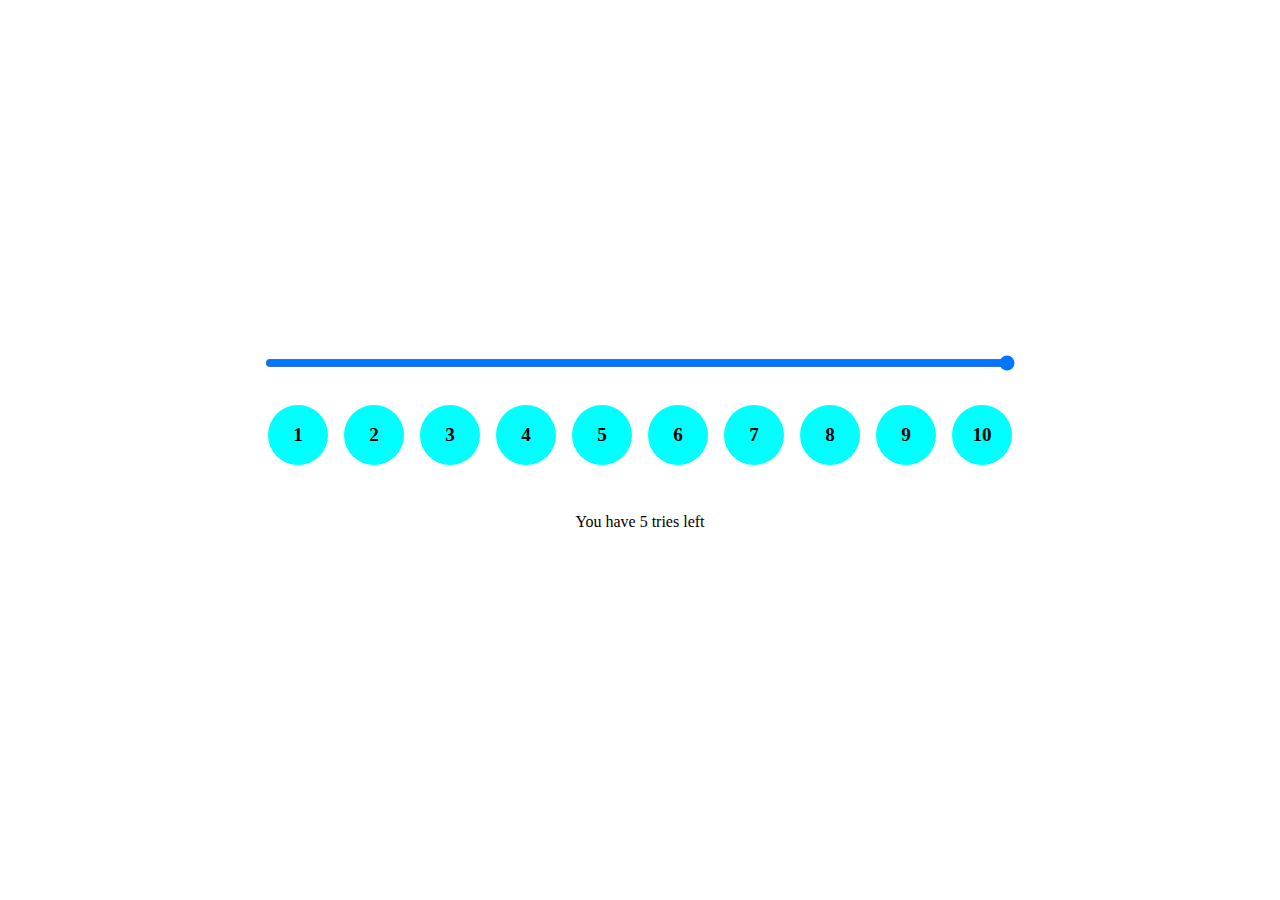
<file: BlueBallGame/Index.html>
<!DOCTYPE html>
<html lang="en">

<head>
    <meta charset="UTF-8">
    <meta name="viewport" content="width=device-width, initial-scale=1.0">
    <title>Document</title>
    <link rel="stylesheet" href="style.css">
    <link href="https://cdn.jsdelivr.net/npm/bootstrap@5.3.7/dist/css/bootstrap.min.css" rel="stylesheet"
        integrity="sha384-LN+7fdVzj6u52u30Kp6M/trliBMCMKTyK833zpbD+pXdCLuTusPj697FH4R/5mcr" crossorigin="anonymous">
</head>

<body>
    <div class="container">
        <input class="slider" type="range" id="circleRange" min="1" max="10" step="1" value="10">

        <div class="flex-row">
            <span class="circle" id="circle-1">1</span>
            <span class="circle" id="circle-2">2</span>
            <span class="circle" id="circle-3">3</span>
            <span class="circle" id="circle-4">4</span>
            <span class="circle" id="circle-5">5</span>
            <span class="circle" id="circle-6">6</span>
            <span class="circle" id="circle-7">7</span>
            <span class="circle" id="circle-8">8</span>
            <span class="circle" id="circle-9">9</span>
            <span class="circle" id="circle-10">10</span>
        </div>
        <p id="status"></p>
    </div>
    <script src="https://cdn.jsdelivr.net/npm/bootstrap@5.3.7/dist/js/bootstrap.bundle.min.js"
        integrity="sha384-ndDqU0Gzau9qJ1lfW4pNLlhNTkCfHzAVBReH9diLvGRem5+R9g2FzA8ZGN954O5Q"
        crossorigin="anonymous"></script>
    <script src="app.js"></script>
</body>

</html>
</file>
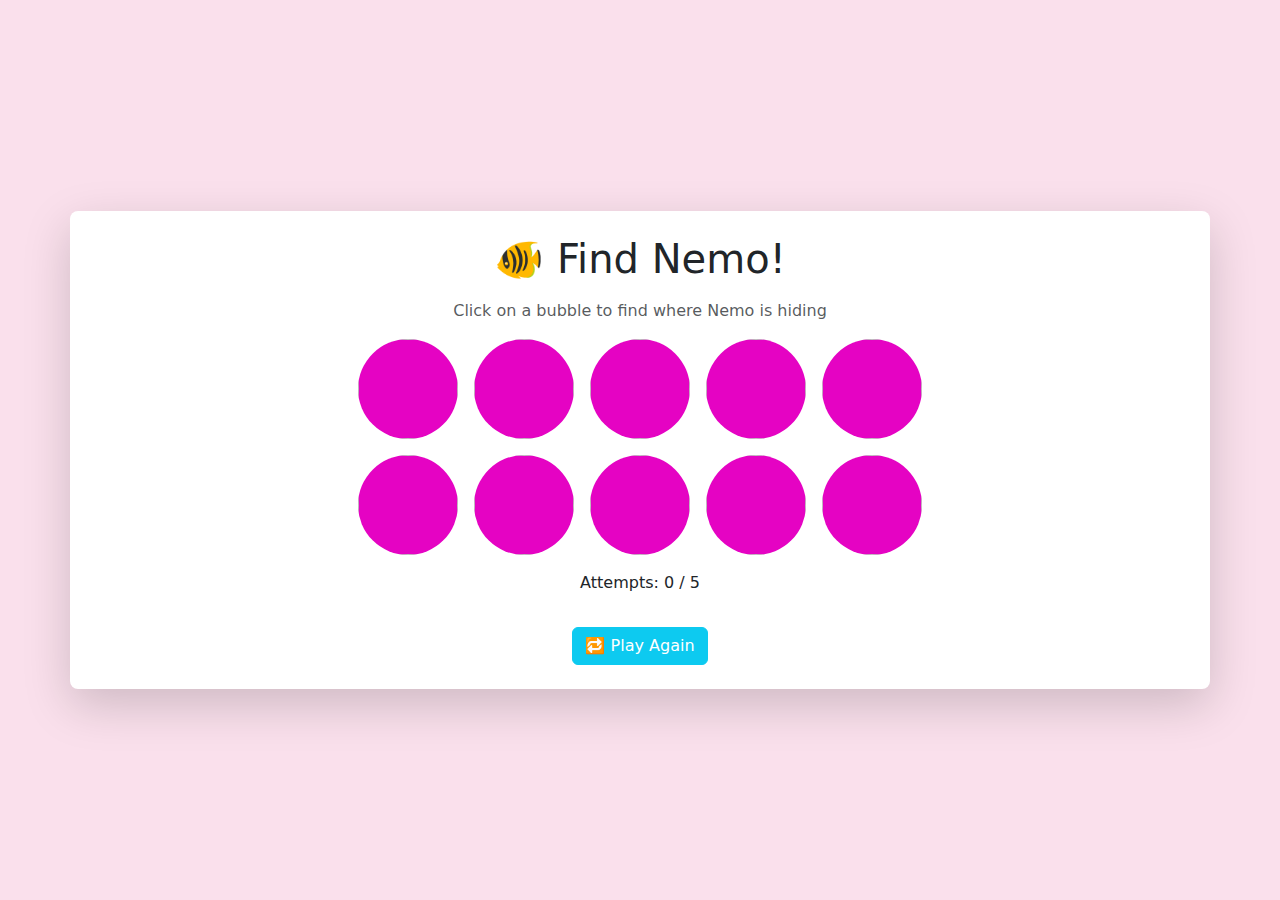
<file: Finding Nemo/index.html>
<!DOCTYPE html>
<html lang="en">
<head>
  <meta charset="UTF-8">
  <title>Find Nemo Game</title>
  <link href="https://cdn.jsdelivr.net/npm/bootstrap@5.3.3/dist/css/bootstrap.min.css" rel="stylesheet">
  <style>
    body {
      background-color: #fae0ec;
      min-height: 100vh;
      display: flex;
      justify-content: center;
      align-items: center;
      margin: 0;
    }
    .bubble {
      width: 100px;
      height: 100px;
      border-radius: 50%;
      cursor: pointer;
      background-color: #e503c3;
      overflow: hidden;
    }
    .bubble img {
      width: 100%;
      height: 100%;
      object-fit: cover;
    }
    .bubble.clicked {
      cursor: default;
    }
  </style>
</head>
<body>
  <div class="container text-center bg-white p-4 rounded-3 shadow-lg">
    <h1 class="mb-3">🐠 Find Nemo!</h1>
    <p class="text-muted">Click on a bubble to find where Nemo is hiding</p>
    
    <!-- Game Grid -->
    <div class="d-grid gap-3 justify-content-center" style="grid-template-columns: repeat(5, 100px);" id="gameGrid"></div>
    
    <p id="message" class="fw-bold fs-5 mt-3"></p>
    <p id="attempts" class="mt-2">Attempts: 0 / 5</p>
    
    <button onclick="restartGame()" id="playAgainBtn" class="btn btn-info text-white mt-3">
      🔁 Play Again
    </button>
  </div>

  <script src="script.js"></script>
</body>
</html>
</file>
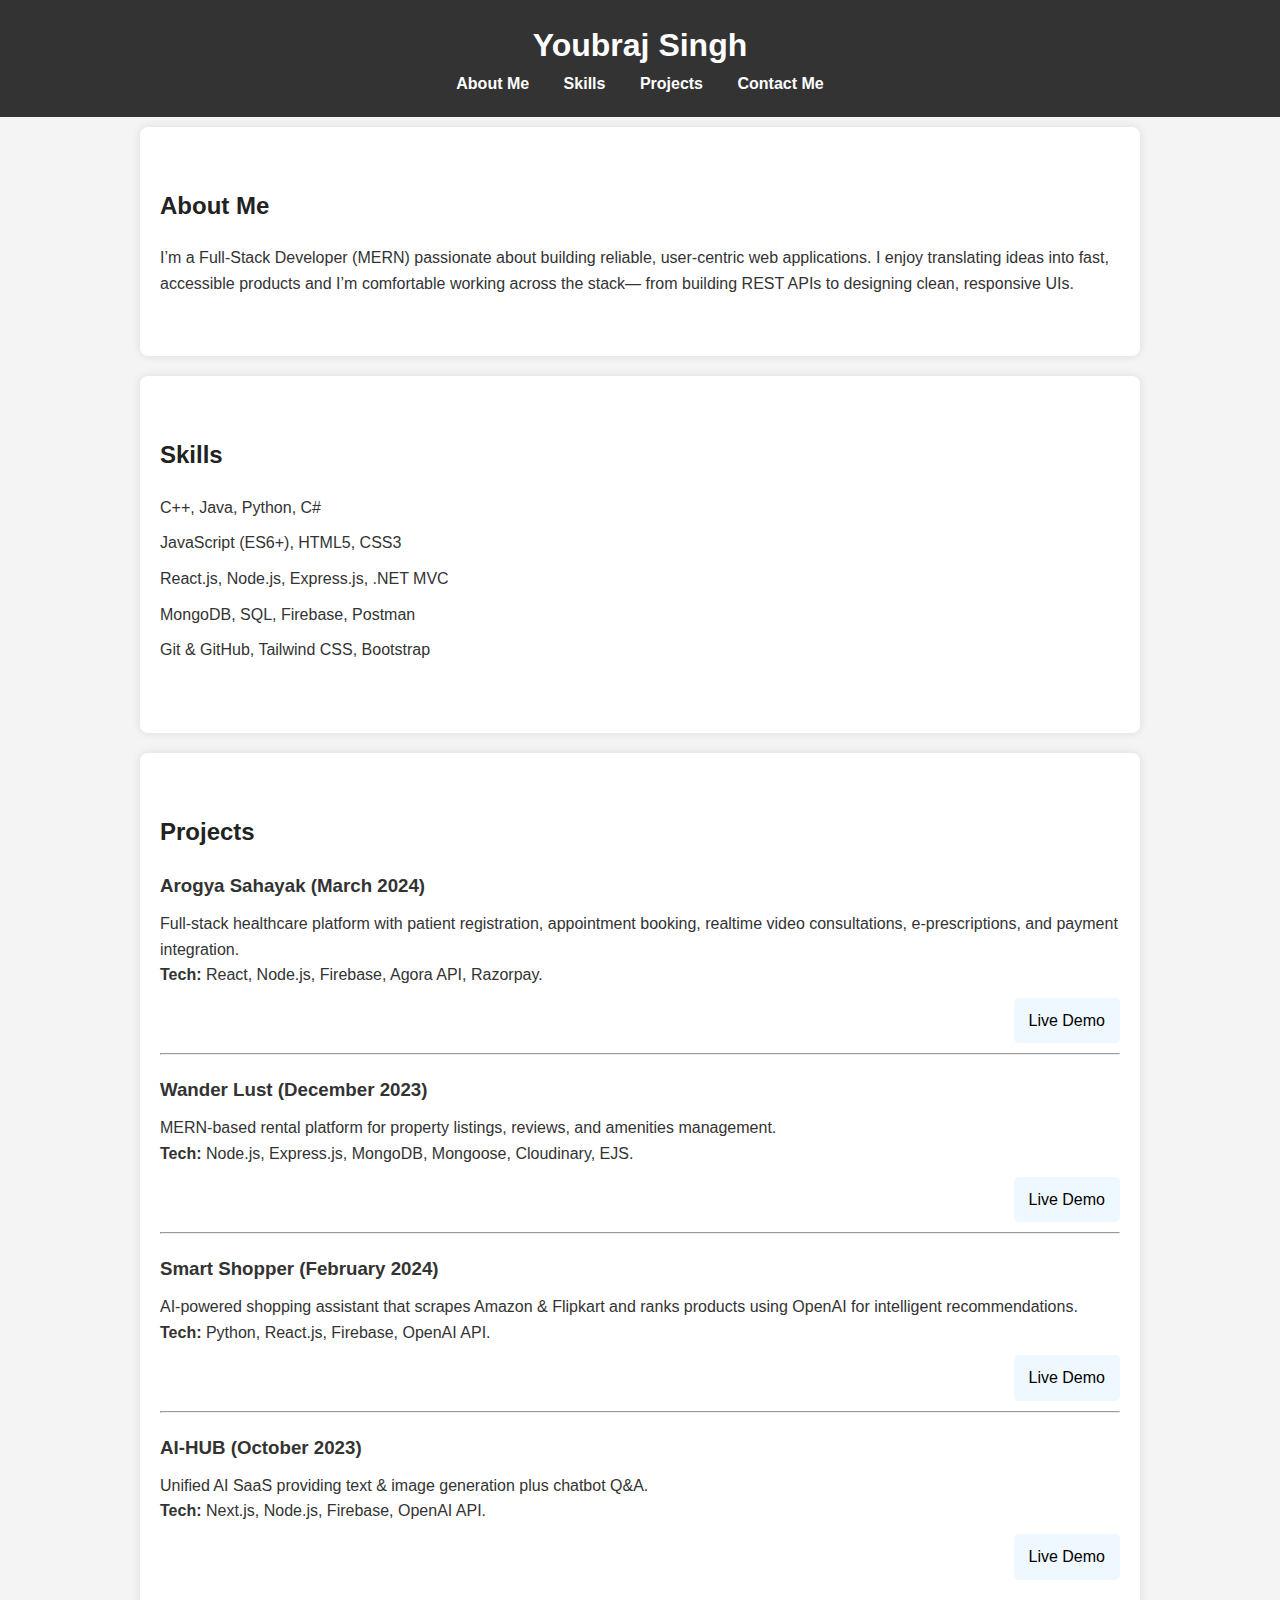
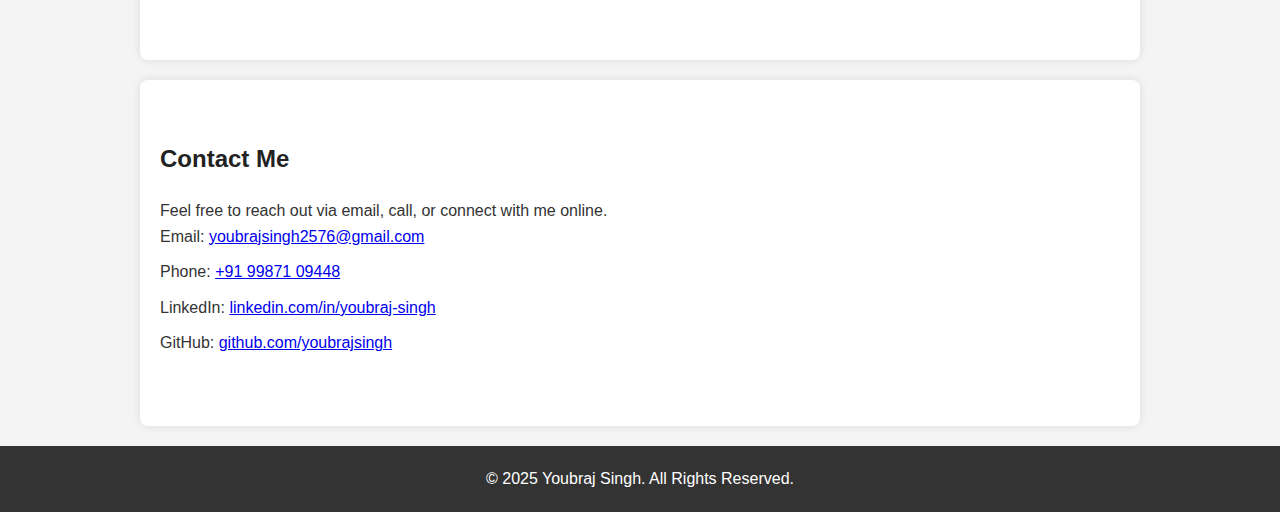
<file: Portfolio Page/Index.html>
﻿<!DOCTYPE html>
<html lang="en" xmlns="http://www.w3.org/1999/xhtml">
<head>
    <meta charset="utf-8" />
    <title>Youbraj Singh</title>
    <link href="style.css" rel="stylesheet" />
</head>
<body>
    <header>
        <h1>Youbraj Singh</h1>
        <nav>
            <a href="#about">About Me</a>
            <a href="#skills">Skills</a>
            <a href="#projects">Projects</a>
            <a href="#contact">Contact Me</a>
        </nav>
    </header>

    <section id="about">
        <h2>About Me</h2>
        <p>
            I’m a Full-Stack Developer (MERN) passionate about building reliable, user-centric web applications.
            I enjoy translating ideas into fast, accessible products and I’m comfortable working across the stack—
            from building REST APIs to designing clean, responsive UIs.
        </p>
    </section>

    <section id="skills">
        <h2>Skills</h2>
        <ul>
            <li>C++, Java, Python, C#</li>
            <li>JavaScript (ES6+), HTML5, CSS3</li>
            <li>React.js, Node.js, Express.js, .NET MVC</li>
            <li>MongoDB, SQL, Firebase, Postman</li>
            <li>Git & GitHub, Tailwind CSS, Bootstrap</li>
        </ul>
    </section>

    <section id="projects" class="projects">
        <h2>Projects</h2>

        <article>
            <h3>Arogya Sahayak (March 2024)</h3>
            <p>
                Full-stack healthcare platform with patient registration, appointment booking,
                realtime video consultations, e-prescriptions, and payment integration.
                <br />
                <strong>Tech:</strong> React, Node.js, Firebase, Agora API, Razorpay.
                <div class="project-footer">
                    <a class="project-link" href="https://arogyasahayak.vercel.app/" target="_blank">Live Demo</a>
                </div>
            </p>
            <hr />
        </article>

        <article>
            <h3>Wander Lust (December 2023)</h3>
            <p>
                MERN-based rental platform for property listings, reviews, and amenities management.
                <br />
                <strong>Tech:</strong> Node.js, Express.js, MongoDB, Mongoose, Cloudinary, EJS.
                <div class="project-footer">
                    <a class="project-link" href="https://wanderlust-hh44.onrender.com/" target="_blank">Live Demo</a>
                </div>
            </p>
            <hr />
        </article>

        <article>
            <h3>Smart Shopper (February 2024)</h3>
            <p>
                AI-powered shopping assistant that scrapes Amazon & Flipkart and ranks products
                using OpenAI for intelligent recommendations.
                <br />
                <strong>Tech:</strong> Python, React.js, Firebase, OpenAI API.
                <div class="project-footer">
                    <a class="project-link" href="https://arogyasahayak.vercel.app/" target="_blank">Live Demo</a>
                </div>
            </p>
            <hr />
        </article>

        <article>
            <h3>AI-HUB (October 2023)</h3>
            <p>
                Unified AI SaaS providing text & image generation plus chatbot Q&A.
                <br />
                <strong>Tech:</strong> Next.js, Node.js, Firebase, OpenAI API.
                <div class="project-footer">
                    <a class="project-link" href="https://arogyasahayak.vercel.app/" target="_blank">Live Demo</a>
                </div>
            </p>
        </article>
    </section>

    <section id="contact">
        <h2>Contact Me</h2>
        <p>Feel free to reach out via email, call, or connect with me online.</p>
        <ul>
            <li>Email: <a href="mailto:youbrajsingh2576@gmail.com">youbrajsingh2576@gmail.com</a></li>
            <li>Phone: <a href="tel:+919987109448">+91 99871 09448</a></li>
            <li>LinkedIn: <a href="https://www.linkedin.com/in/youbraj-singh-2a5a26252/" target="_blank">linkedin.com/in/youbraj-singh</a></li>
            <li>GitHub: <a href="https://github.com/Youbraj0210" target="_blank">github.com/youbrajsingh</a></li>
        </ul>
    </section>

    <footer>
        <p>&copy; 2025 Youbraj Singh. All Rights Reserved.</p>
    </footer>
</body>
</html>
</file>
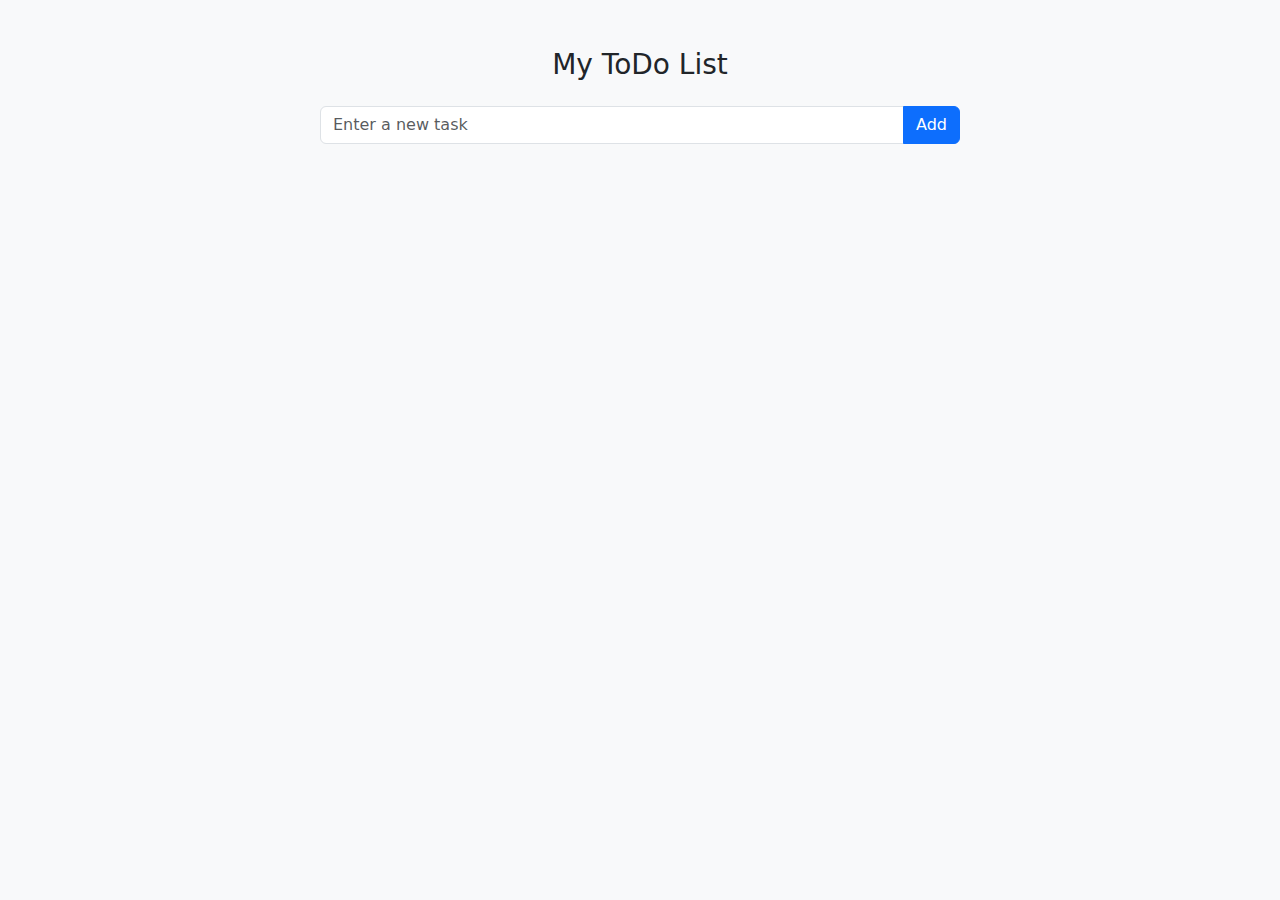
<file: ToDo app/index.html>
<!DOCTYPE html>
<html lang="en">

<head>
    <meta charset="UTF-8">
    <meta name="viewport" content="width=device-width, initial-scale=1.0">
    <title>todo app</title>
    <link href="https://cdn.jsdelivr.net/npm/bootstrap@5.3.3/dist/css/bootstrap.min.css" rel="stylesheet">
    <link href="https://cdn.jsdelivr.net/npm/bootstrap-icons@1.11.3/font/bootstrap-icons.css" rel="stylesheet">
</head>

<body class="d-flex justify-content-center vh-100 bg-light">
    <div class="todo-container mt-5 mx-5 w-50 ">
        <h3 class="text-center mb-4">My ToDo List</h3>

        <div class="input-group mb-3">
            <input type="text" id="todoInput" class="form-control" placeholder="Enter a new task">
            <button class="btn btn-primary" id="addBtn">Add</button>
        </div>

        <ul class="list-group" id="todoList"></ul>
    </div>
    <script src="https://cdn.jsdelivr.net/npm/bootstrap@5.3.3/dist/js/bootstrap.bundle.min.js"></script>
    <script src="app.js"></script>
</body>

</html>
</file>
<file: BlueBallGame/style.css>
body {
    margin: 0;
    padding: 0;
}

.container {
    height: 100vh;
    width: 100vw;
    background-color: white;
    display: flex;
    flex-direction: column;  
    align-items: center;     
    justify-content: center; 
    gap: 2rem;

}

.flex-row {
    display: flex;           
    flex-wrap: wrap;         
    gap: 1rem;               
    justify-content: center; 
    max-width: 1000px;
}

.circle {
    background: aqua;
    color: black;
    display: flex;
    align-items: center;
    justify-content: center;
    width: 60px;
    height: 60px;
    border-radius: 50%;      
    font-weight: bold;
    font-size: 1.2rem;
}

.slider{
    width:100%;
    max-width: 750px;  
}
</file>
<file: Portfolio Page/style.css>
﻿* {
    margin: 0;
    padding: 0;
    box-sizing: border-box;
}
html{
    scroll-behavior : smooth;
}

body {
    font-family: Arial, sans-serif;
    line-height: 1.6;
    background-color: #f4f4f4;
    color: #333;
}

header {
    background-color: #333;
    color: #fff;
    padding: 20px 0;
    text-align: center;
    position: sticky;
    top: 0;
    z-index: 1000;
}

nav a {
    color: #fff;
    text-decoration: none;
    margin: 0 15px;
    font-weight: bold;
}

nav a:hover {
    text-decoration: underline;
}

section {
    padding: 60px 20px;
    max-width: 1000px;
    margin: auto;
    scroll-margin-top: 140px;
    margin-top: 10px;
    background-color: #fff;
    margin-bottom: 20px;
    border-radius: 8px;
    box-shadow: 0 0 10px rgba(0, 0, 0, 0.1);
}

section h2 {
    margin-bottom: 20px;
    color: #222;
}

footer {
    text-align: center;
    padding: 20px;
    background-color: #333;
    color: #fff;
}

ul {
    list-style: none;
    padding-left: 0;
}

li {
    margin-bottom: 10px;
}

.projects article {
    margin-bottom: 20px;
}

.projects article h3 {
    margin-bottom: 10px;
}

.projects article hr{
    margin-top:10px;
}
.project-footer {
    display: flex;
    justify-content: flex-end; 
    margin-top: 10px; 
}

.projects .project-link {
    padding:10px 15px;
    background-color: aliceblue;
    text-decoration:none;
    border-radius: 5px;
    align-self: end;
    color:black;
}

.project-link:hover{
    text-decoration : underline;
}
</file>
